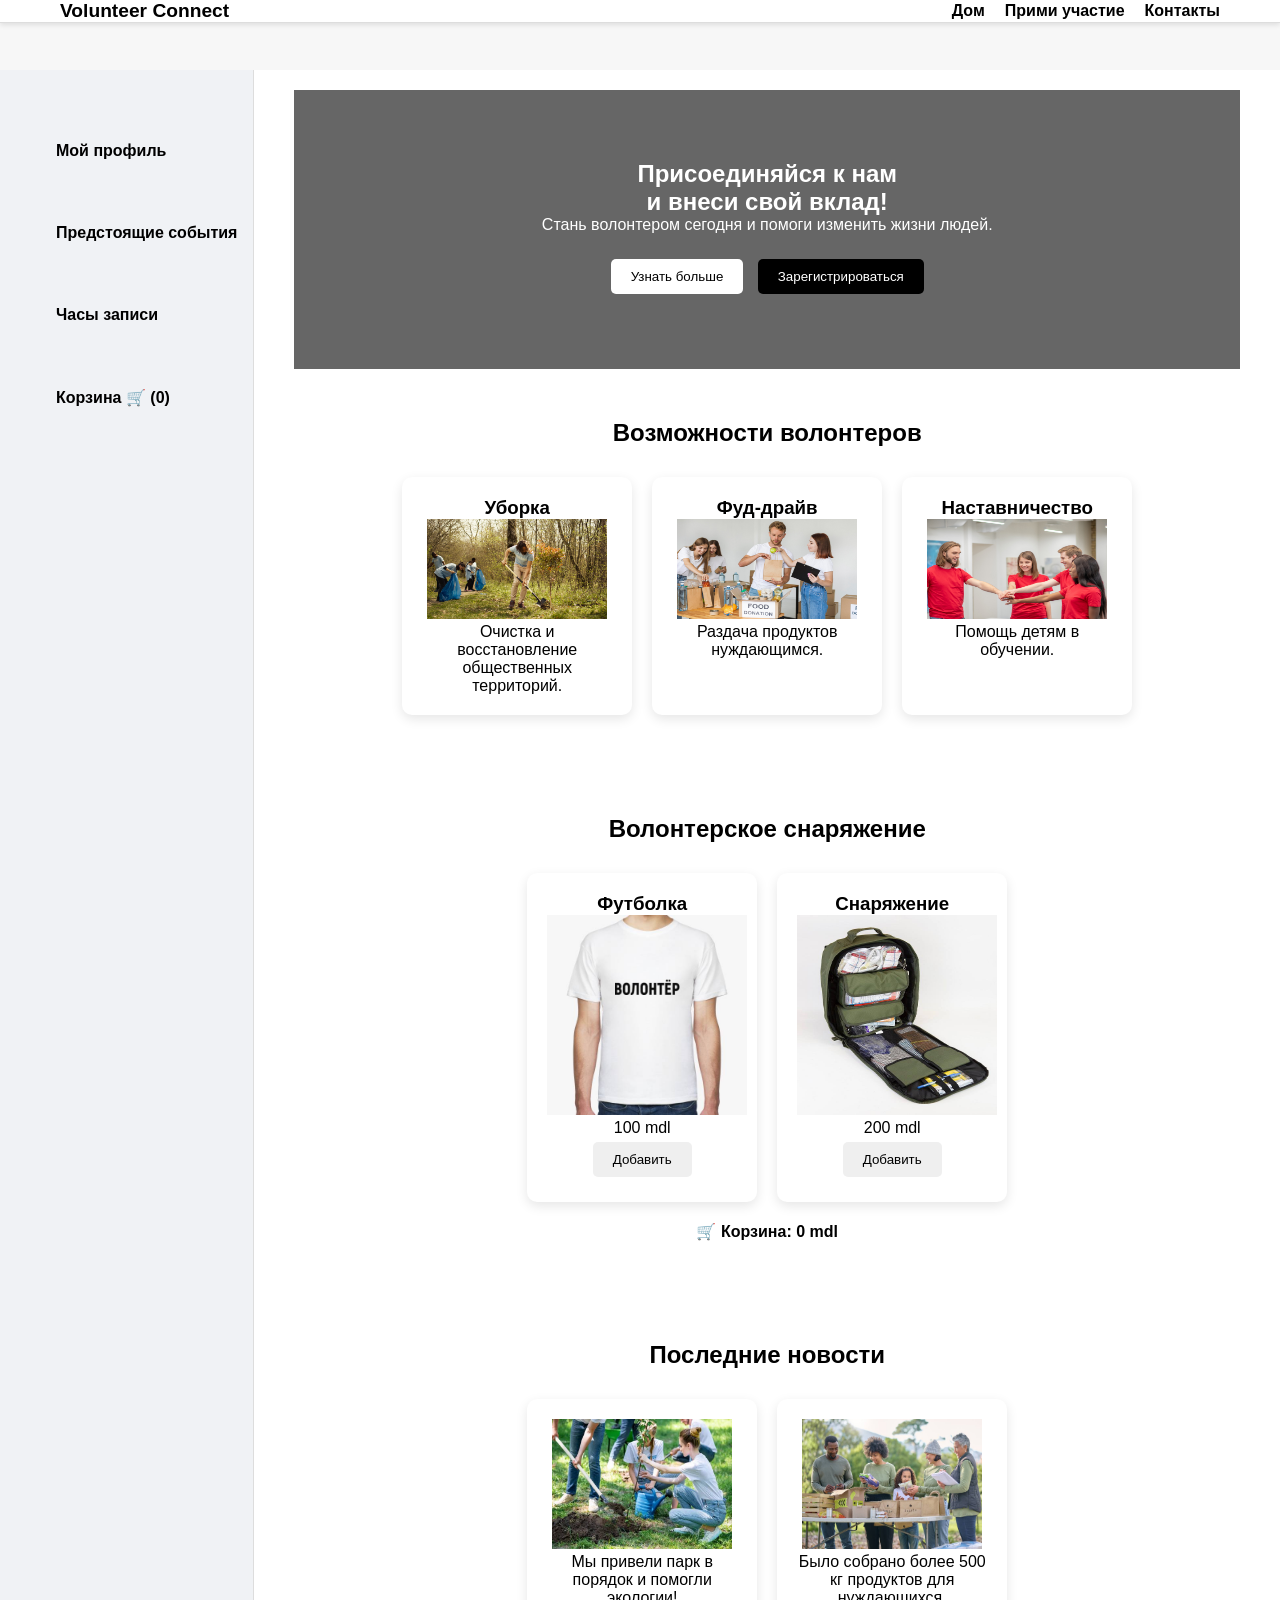
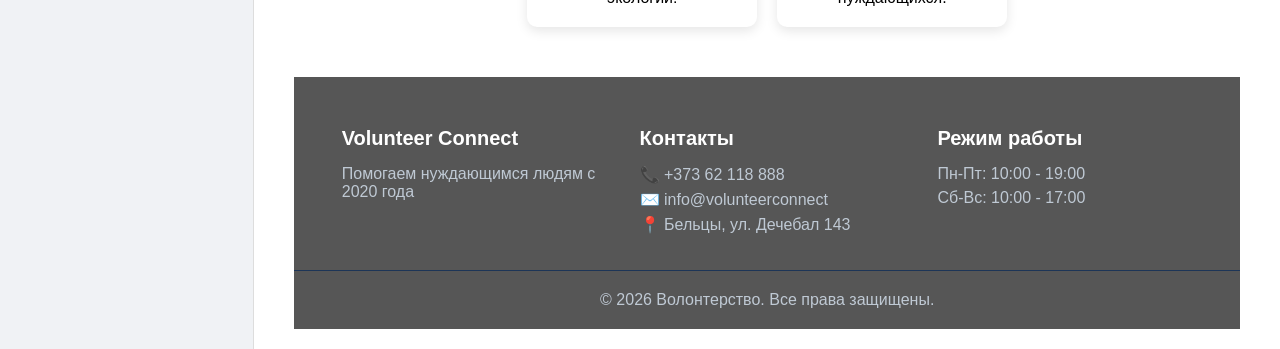
<file: index.html>
<!DOCTYPE html>  
<html lang="ru">

<head>
    <meta charset="UTF-8" />
    <meta name="viewport" content="width=device-width, initial-scale=1" />
    <title>Volunteer Connect</title>
    <link rel="stylesheet" href="csscode.css" />
</head>

<body>
    <!-- Верхняя навигационная панель -->
    <header class="top-navbar">
        <div class="navbar-container" style="display:flex; justify-content:space-between; align-items:center; padding: 0 20px;">
            <div class="logo" style="display:flex; align-items:center; font-weight:bold; font-size:1.2rem;">
                <span>Volunteer Connect</span>
            </div>
            <nav class="navbar-menu" style="display:flex; gap:20px;">
                <a href="#hero" style="text-decoration:none; color:black;">Дом</a>
                <a href="#volunteer-opportunities" style="text-decoration:none; color:black;">Прими участие</a>
                <a href="#footer" style="text-decoration:none; color:black;">Контакты</a>
            </nav>
        </div>
    </header>

    <div class="content" style="margin-top: 70px;">
        <div class="left">
            <nav class="left-navigation">
                <ul class="left-navigation__list">
                    <li class="left-navigation-item"><a href="#" onclick="openProfile()">Мой профиль</a></li>
                    <li class="left-navigation-item"><a href="#" onclick="openEvents()">Предстоящие события</a></li>
                    <li class="left-navigation-item"><a href="#" onclick="openHours()">Часы записи</a></li>
                    <li class="left-navigation-item"><a href="#" onclick="openCart()">Корзина 🛒 <span id="cartCount">(0)</span></a></li>
                </ul>
            </nav>
        </div>

        <div class="right">
            <!-- HERO -->
            <section id="hero" class="hero">
                <h1>Присоединяйся к нам<br />и внеси свой вклад!</h1>
                <p>Стань волонтером сегодня и помоги изменить жизни людей.</p>
                <div class="hero-buttons">
                    <a href="#volunteer-opportunities"><button class="btn-outline">Узнать больше</button></a>
                    <button class="btn-dark" onclick="openProfile()">Зарегистрироваться</button>
                </div>
            </section>

            <!-- ВОЗМОЖНОСТИ -->
            <section id="volunteer-opportunities" class="section">
                <h2>Возможности волонтеров</h2>
                <div class="cards">
                    <div class="card">
                        <h3>Уборка</h3>
                        <a href="./site (2).html">
                            <img src=".//Новая папка/uborka.jpg" width="180" height="100" alt="Уборка" />
                        </a>
                        <p>Очистка и восстановление общественных территорий.</p>
                    </div>
                    <div class="card">
                        <h3>Фуд-драйв</h3>
                        <a href="./site (2).html">
                            <img src="./Новая папка/food.jpg" width="180" height="100" alt="Фуд-драйв" />
                        </a>
                        <p>Раздача продуктов нуждающимся.</p>
                    </div>
                    <div class="card">
                        <h3>Наставничество</h3>
                        <a href="./site (2).html">
                            <img src="./Новая папка/nastavnik.jpg" width="180" height="100" alt="Наставничество" />
                        </a>
                        <p>Помощь детям в обучении.</p>
                    </div>
                </div>
            </section>

            <!-- МАГАЗИН -->
            <section class="section">
                <h2>Волонтерское снаряжение</h2>
                <div class="cards">
                    <div class="card">
                        <h3>Футболка</h3>
                        <img src="./Новая папка/futbolka.jpg" width="200" height="200" alt="Футболка" />
                        <p>100 mdl</p>
                        <button onclick="addToCart(100, 'Футболка')">Добавить</button>
                    </div>
                    <div class="card">
                        <h3>Снаряжение</h3>
                        <img src="./Новая папка/snar.jpg" width="200" height="200" alt="Снаряжение" />
                        <p>200 mdl</p>
                        <button onclick="addToCart(200, 'Снаряжение')">Добавить</button>
                    </div>
                </div>
                <div class="cart">
                    🛒 Корзина: <span id="cartTotal">0</span> mdl
                </div>
            </section>

            <!-- НОВОСТИ -->
            <section class="section" id="news">
                <h2>Последние новости</h2>
                <div class="cards">
                    <div class="card">
                        <a href="https://esp.md/ru/kaleydoskop/2025/10/21/belchan-priglashayut-na-subbotnik-i-posadku-derevev-gde-i-kogda" target="_blank" rel="noopener noreferrer">
                            <img src="./Новая папка/uborka2.jpg" width="180" height="130" alt="Новости 1" />
                        </a>
                        <p>Мы привели парк в порядок и помогли экологии!</p>
                    </div>
                    <div class="card">
                        <a href="https://communityfoodshare.org/ru/volunteer/" target="_blank" rel="noopener noreferrer">
                            <img src="./Новая папка/food2.jpg" width="180" height="130" alt="Новости 2" />
                        </a>
                        <p>Было собрано более 500 кг продуктов для нуждающихся.</p>
                    </div>
                </div>
            </section>

            <footer id="footer" class="footer">
                <div class="footer-container">
                    <div class="footer-block">
                        <h3>Volunteer Connect</h3>
                        <p>Помогаем нуждающимся людям с 2020 года</p>
                    </div>
                    <div class="footer-block">
                        <h3>Контакты</h3>
                        <p>📞 +373 62 118 888</p>
                        <p>✉️ info@volunteerconnect</p>
                        <p>📍 Бельцы, ул. Дечебал 143</p>
                    </div>
                    <div class="footer-block">
                        <h3>Режим работы</h3>
                        <p>Пн-Пт: 10:00 - 19:00</p>
                        <p>Сб-Вс: 10:00 - 17:00</p>
                    </div>
                </div>
                <div class="footer-bottom">
                    <p>© 2026 Волонтерство. Все права защищены.</p>
                </div>
            </footer>
        </div>
    </div>

    <!-- МОДАЛЬНОЕ ОКНО ПРОФИЛЯ -->
    <div id="profileModal" class="modal">
        <div class="modal-content">
            <h3 id="profileTitle">Регистрация / Профиль</h3>

            <input type="text" id="firstName" placeholder="Имя" />
            <input type="text" id="lastName" placeholder="Фамилия" />
            <input type="email" id="email" placeholder="Email" />

            <button onclick="saveProfile()">Сохранить</button>
            <button onclick="logoutUser()">Выйти</button>
            <button class="close-btn" onclick="closeProfile()">Закрыть</button>

            <p id="profileMessage"></p>
        </div>
    </div>

    <!-- МОДАЛЬНОЕ ОКНО СОБЫТИЙ -->
    <div id="eventsModal" class="modal">
        <div class="modal-content">
            <h3>Предстоящие события</h3>

            <p>🌳 Посадка деревьев — 15 июня</p>
            <p>🍎 Фуд-драйв — 20 июня</p>
            <p>📚 Помощь детям — 25 июня</p>

            <button class="close-btn" onclick="closeEvents()">Закрыть</button>
        </div>
    </div>

    <!-- МОДАЛЬНОЕ ОКНО ЧАСОВ -->
    <div id="hoursModal" class="modal">
        <div class="modal-content">
            <h3>Часы работы</h3>

            <p>Пн–Пт: 10:00 – 19:00</p>
            <p>Сб–Вс: 10:00 – 17:00</p>

            <h3>Часы записи</h3>

            <p>Пн–Пт: 11:00 – 18:00</p>
            <p>Сб: 11:00 – 16:00</p>

            <button class="close-btn" onclick="closeHours()">Закрыть</button>
        </div>
    </div>

    <!-- МОДАЛЬНОЕ ОКНО КОРЗИНЫ -->
    <div id="cartModal" class="modal">
        <div class="modal-content">
            <h3>Ваша корзина</h3>
            <div id="cartItems"></div>
            <p>Итог: <span id="cartTotalSum">0</span> mdl</p>
            <button onclick="clearCart()">Очистить корзину</button>
            <button onclick="openOrder()">Заказать</button>
            <button class="close-btn" onclick="closeCart()">Закрыть</button>
        </div>
    </div>

    <!-- МОДАЛЬНОЕ ОКНО ЗАКАЗА -->
    <div id="orderModal" class="modal">
        <div class="modal-content">
            <h3>Оформить заказ</h3>
            <input type="text" id="orderName" placeholder="Имя" required />
            <input type="text" id="orderSurname" placeholder="Фамилия" required />
            <input type="email" id="orderEmail" placeholder="Email" required />
            <input type="tel" id="orderPhone" placeholder="Телефон" required />
            <input type="text" id="orderAddress" placeholder="Адрес доставки" required />
            <button onclick="submitOrder()">Отправить заказ</button>
            <button class="close-btn" onclick="closeOrder()">Закрыть</button>
            <p id="orderMessage"></p>
        </div>
    </div>

    <script src="script.js"></script>
</body>

</html>
</file>
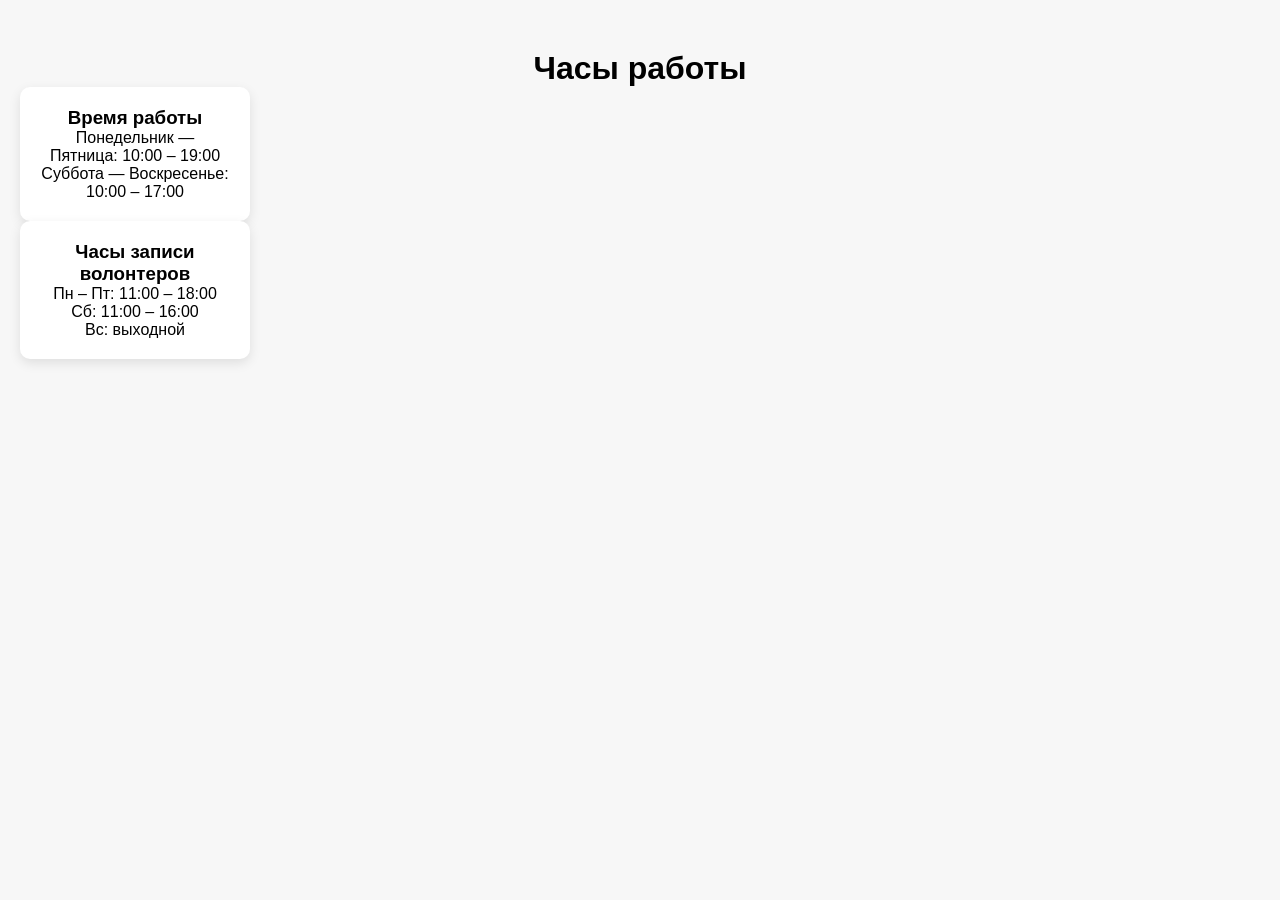
<file: hours.html>
<!DOCTYPE html>
<html lang="ru">
<head>
<meta charset="UTF-8">
<title>Часы записи</title>
<link rel="stylesheet" href="csscode.css">
</head>

<body>

<div class="section">

<h1>Часы работы</h1>

<div class="card">

<h3>Время работы</h3>

<p>Понедельник — Пятница: 10:00 – 19:00</p>
<p>Суббота — Воскресенье: 10:00 – 17:00</p>

</div>

<div class="card">

<h3>Часы записи волонтеров</h3>

<p>Пн – Пт: 11:00 – 18:00</p>
<p>Сб: 11:00 – 16:00</p>
<p>Вс: выходной</p>

</div>

</div>

</body>
</html>
</file>
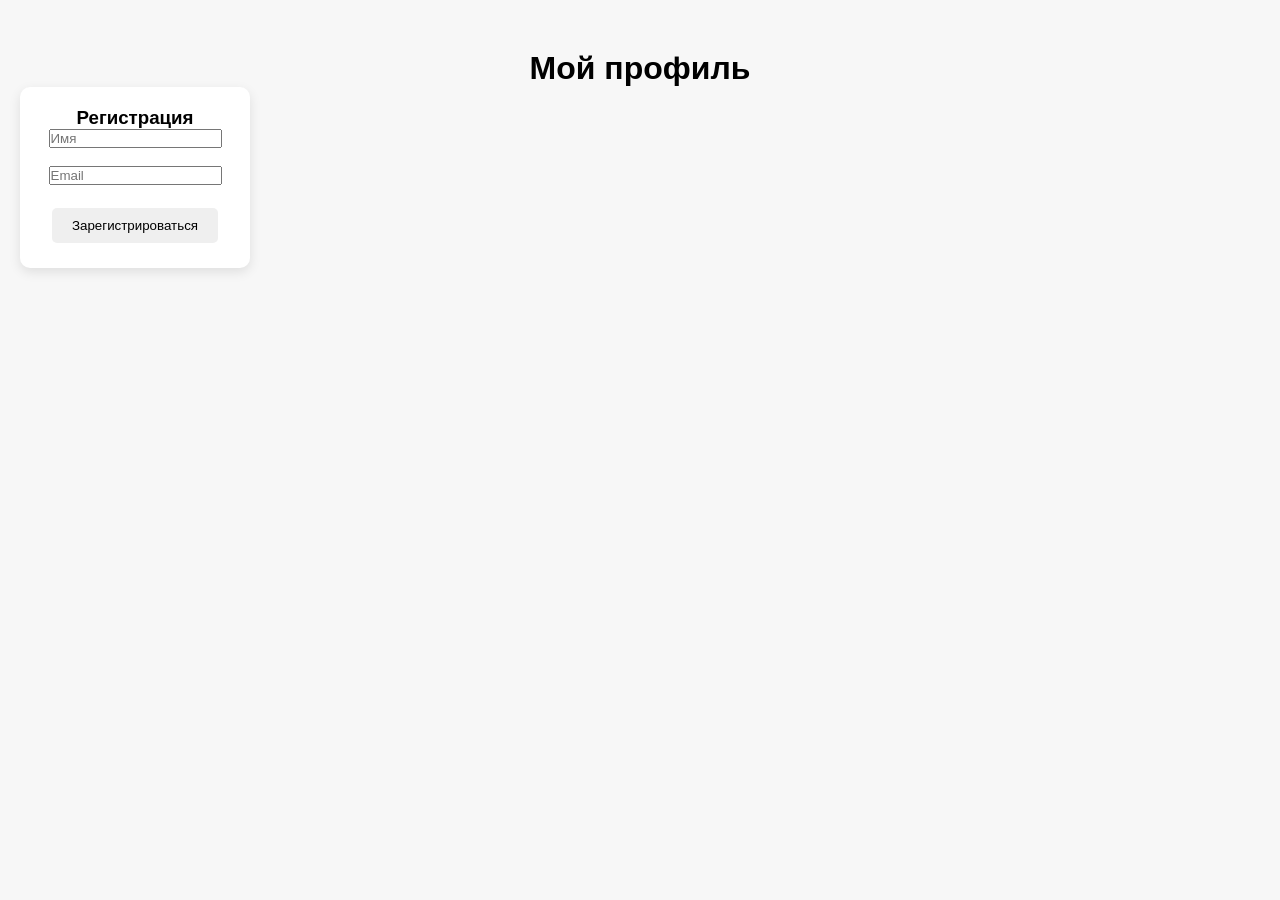
<file: profile.html>
<!DOCTYPE html>
<html lang="ru">
<head>
<meta charset="UTF-8">
<title>Мой профиль</title>
<link rel="stylesheet" href="csscode.css">
</head>

<body>

<div class="section">

<h1>Мой профиль</h1>

<div class="card">

<h3>Регистрация</h3>

<input type="text" placeholder="Имя">
<br><br>

<input type="email" placeholder="Email">
<br><br>

<button onclick="register()">Зарегистрироваться</button>

<p id="profileMessage"></p>

</div>

</div>

<script src="script.js"></script>

</body>
</html>
</file>
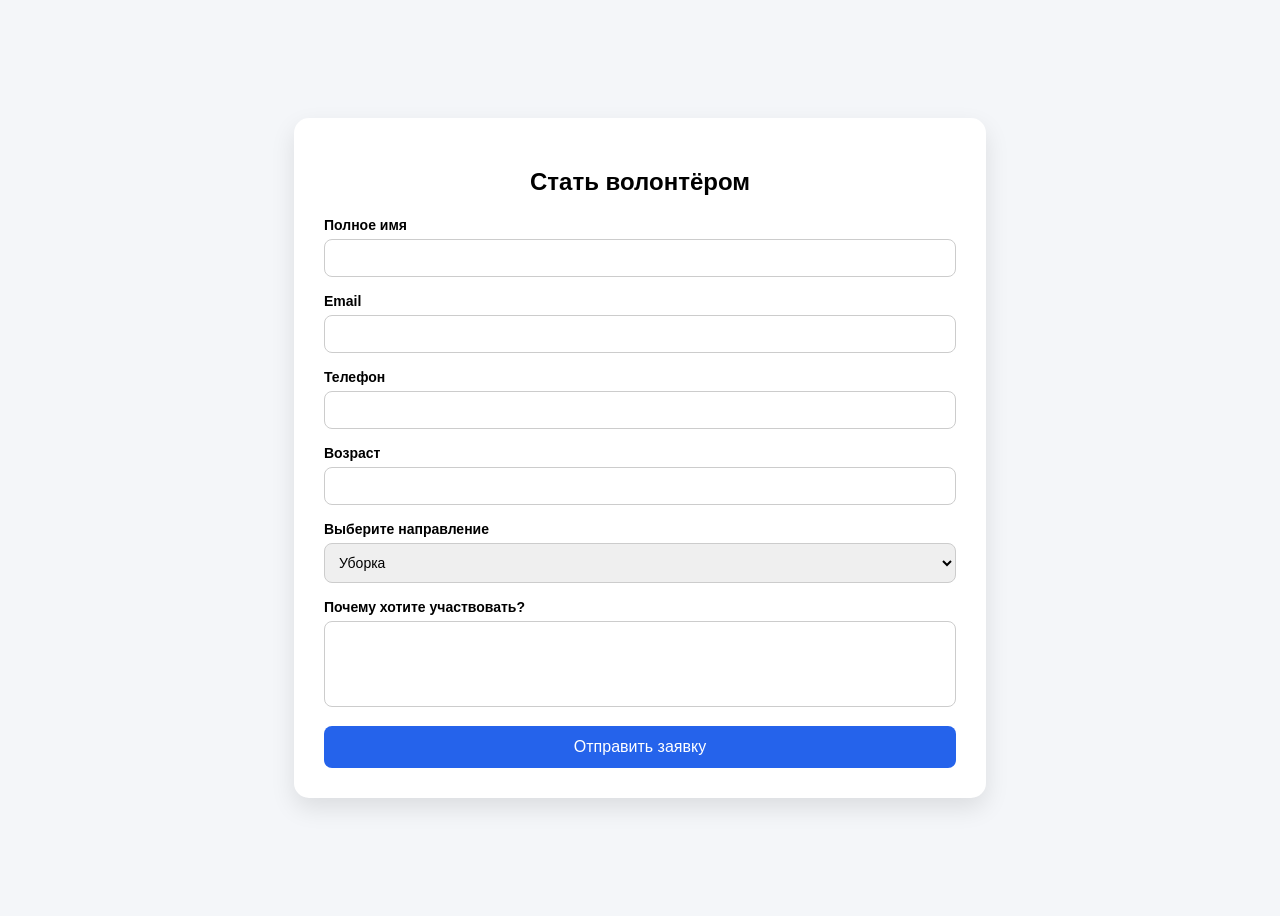
<file: site (2).html>
<!DOCTYPE html>
<html lang="ru">
<head>
<meta charset="UTF-8">
<title>Форма заявки</title>

<style>
body {
    font-family: Arial, sans-serif;
    background: #f4f6f9;
    display: flex;
    justify-content: center;
    align-items: center;
    height: 100vh;
}

.form-container {
    background: white;
    padding: 30px;
    border-radius: 15px;
    max-width: 50%;
    box-shadow: 0 10px 25px rgba(0,0,0,0.1);
    margin-top: 80px;
    margin-bottom: 80px;
}

h2 {
    text-align: center;
    margin-bottom: 20px;
}

label {
    font-size: 14px;
    font-weight: bold;
}

input, select, textarea {
    width: 100%;
    padding: 10px;
    margin-top: 5px;
    margin-bottom: 15px;
    border-radius: 8px;
    border: 1px solid #ccc;
    box-sizing: border-box;
    font-size: 14px;
}

input:focus, select:focus, textarea:focus {
    border-color: #2563eb;
    outline: none;
}

textarea {
    resize: none;
}

button {
    width: 100%;
    padding: 12px;
    border: none;
    border-radius: 8px;
    background-color: #2563eb;
    color: white;
    font-size: 16px;
    cursor: pointer;
    transition: 0.3s;
}

button:hover {
    background-color: #1e4fd8;
}
</style>

</head>
<body>

<div class="form-container">
    <h2>Стать волонтёром</h2>

    <form>
        <label>Полное имя</label>
        <input type="text" required>

        <label>Email</label>
        <input type="email" required>

        <label>Телефон</label>
        <input type="tel" required>

        <label>Возраст</label>
        <input type="number" min="10" max="100" required>

        <label>Выберите направление</label>
        <select>
            <option>Уборка</option>
            <option>Фуд-драйв</option>
            <option>Стань наставником</option>
        </select>

        <label>Почему хотите участвовать?</label>
        <textarea rows="4"></textarea>

        <button type="submit">Отправить заявку</button>
    </form>
</div>

</body>
</html>
</file>
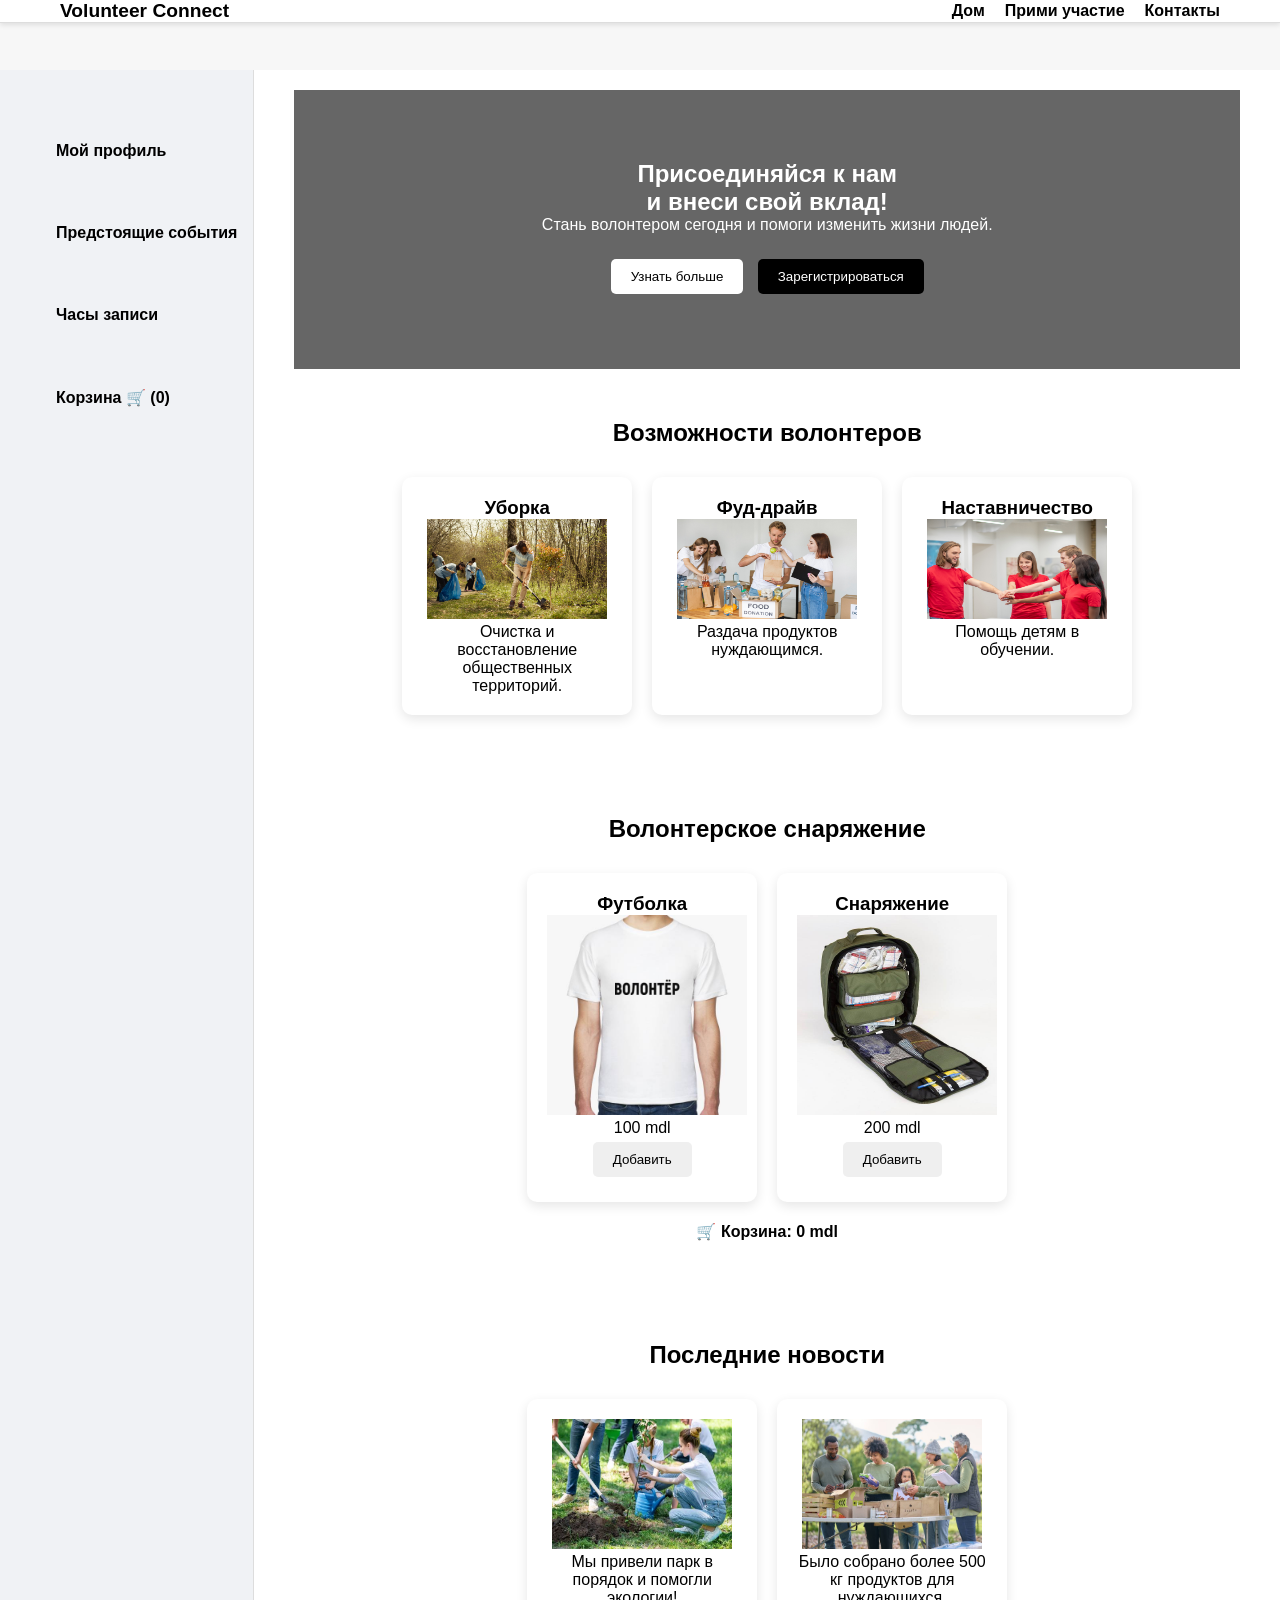
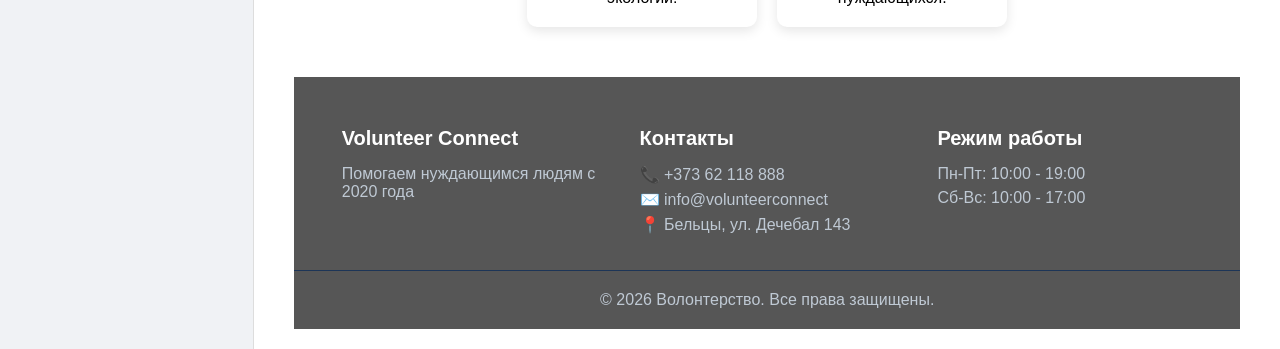
<file: site.html>
<!DOCTYPE html>  
<html lang="ru">

<head>
    <meta charset="UTF-8" />
    <meta name="viewport" content="width=device-width, initial-scale=1" />
    <title>Volunteer Connect</title>
    <link rel="stylesheet" href="csscode.css" />
</head>

<body>
    <!-- Верхняя навигационная панель -->
    <header class="top-navbar">
        <div class="navbar-container" style="display:flex; justify-content:space-between; align-items:center; padding: 0 20px;">
            <div class="logo" style="display:flex; align-items:center; font-weight:bold; font-size:1.2rem;">
                <span>Volunteer Connect</span>
            </div>
            <nav class="navbar-menu" style="display:flex; gap:20px;">
                <a href="#hero" style="text-decoration:none; color:black;">Дом</a>
                <a href="#volunteer-opportunities" style="text-decoration:none; color:black;">Прими участие</a>
                <a href="#footer" style="text-decoration:none; color:black;">Контакты</a>
            </nav>
        </div>
    </header>

    <div class="content" style="margin-top: 70px;">
        <div class="left">
            <nav class="left-navigation">
                <ul class="left-navigation__list">
                    <li class="left-navigation-item"><a href="#" onclick="openProfile()">Мой профиль</a></li>
                    <li class="left-navigation-item"><a href="#" onclick="openEvents()">Предстоящие события</a></li>
                    <li class="left-navigation-item"><a href="#" onclick="openHours()">Часы записи</a></li>
                    <li class="left-navigation-item"><a href="#" onclick="openCart()">Корзина 🛒 <span id="cartCount">(0)</span></a></li>
                </ul>
            </nav>
        </div>

        <div class="right">
            <!-- HERO -->
            <section id="hero" class="hero">
                <h1>Присоединяйся к нам<br />и внеси свой вклад!</h1>
                <p>Стань волонтером сегодня и помоги изменить жизни людей.</p>
                <div class="hero-buttons">
                    <a href="#volunteer-opportunities"><button class="btn-outline">Узнать больше</button></a>
                    <button class="btn-dark" onclick="openProfile()">Зарегистрироваться</button>
                </div>
            </section>

            <!-- ВОЗМОЖНОСТИ -->
            <section id="volunteer-opportunities" class="section">
                <h2>Возможности волонтеров</h2>
                <div class="cards">
                    <div class="card">
                        <h3>Уборка</h3>
                        <a href="./site (2).html">
                            <img src=".//Новая папка/uborka.jpg" width="180" height="100" alt="Уборка" />
                        </a>
                        <p>Очистка и восстановление общественных территорий.</p>
                    </div>
                    <div class="card">
                        <h3>Фуд-драйв</h3>
                        <a href="./site (2).html">
                            <img src="./Новая папка/food.jpg" width="180" height="100" alt="Фуд-драйв" />
                        </a>
                        <p>Раздача продуктов нуждающимся.</p>
                    </div>
                    <div class="card">
                        <h3>Наставничество</h3>
                        <a href="./site (2).html">
                            <img src="./Новая папка/nastavnik.jpg" width="180" height="100" alt="Наставничество" />
                        </a>
                        <p>Помощь детям в обучении.</p>
                    </div>
                </div>
            </section>

            <!-- МАГАЗИН -->
            <section class="section">
                <h2>Волонтерское снаряжение</h2>
                <div class="cards">
                    <div class="card">
                        <h3>Футболка</h3>
                        <img src="./Новая папка/futbolka.jpg" width="200" height="200" alt="Футболка" />
                        <p>100 mdl</p>
                        <button onclick="addToCart(100, 'Футболка')">Добавить</button>
                    </div>
                    <div class="card">
                        <h3>Снаряжение</h3>
                        <img src="./Новая папка/snar.jpg" width="200" height="200" alt="Снаряжение" />
                        <p>200 mdl</p>
                        <button onclick="addToCart(200, 'Снаряжение')">Добавить</button>
                    </div>
                </div>
                <div class="cart">
                    🛒 Корзина: <span id="cartTotal">0</span> mdl
                </div>
            </section>

            <!-- НОВОСТИ -->
            <section class="section" id="news">
                <h2>Последние новости</h2>
                <div class="cards">
                    <div class="card">
                        <a href="https://esp.md/ru/kaleydoskop/2025/10/21/belchan-priglashayut-na-subbotnik-i-posadku-derevev-gde-i-kogda" target="_blank" rel="noopener noreferrer">
                            <img src="./Новая папка/uborka2.jpg" width="180" height="130" alt="Новости 1" />
                        </a>
                        <p>Мы привели парк в порядок и помогли экологии!</p>
                    </div>
                    <div class="card">
                        <a href="https://communityfoodshare.org/ru/volunteer/" target="_blank" rel="noopener noreferrer">
                            <img src="./Новая папка/food2.jpg" width="180" height="130" alt="Новости 2" />
                        </a>
                        <p>Было собрано более 500 кг продуктов для нуждающихся.</p>
                    </div>
                </div>
            </section>

            <footer id="footer" class="footer">
                <div class="footer-container">
                    <div class="footer-block">
                        <h3>Volunteer Connect</h3>
                        <p>Помогаем нуждающимся людям с 2020 года</p>
                    </div>
                    <div class="footer-block">
                        <h3>Контакты</h3>
                        <p>📞 +373 62 118 888</p>
                        <p>✉️ info@volunteerconnect</p>
                        <p>📍 Бельцы, ул. Дечебал 143</p>
                    </div>
                    <div class="footer-block">
                        <h3>Режим работы</h3>
                        <p>Пн-Пт: 10:00 - 19:00</p>
                        <p>Сб-Вс: 10:00 - 17:00</p>
                    </div>
                </div>
                <div class="footer-bottom">
                    <p>© 2026 Волонтерство. Все права защищены.</p>
                </div>
            </footer>
        </div>
    </div>

    <!-- МОДАЛЬНОЕ ОКНО ПРОФИЛЯ -->
    <div id="profileModal" class="modal">
        <div class="modal-content">
            <h3 id="profileTitle">Регистрация / Профиль</h3>

            <input type="text" id="firstName" placeholder="Имя" />
            <input type="text" id="lastName" placeholder="Фамилия" />
            <input type="email" id="email" placeholder="Email" />

            <button onclick="saveProfile()">Сохранить</button>
            <button onclick="logoutUser()">Выйти</button>
            <button class="close-btn" onclick="closeProfile()">Закрыть</button>

            <p id="profileMessage"></p>
        </div>
    </div>

    <!-- МОДАЛЬНОЕ ОКНО СОБЫТИЙ -->
    <div id="eventsModal" class="modal">
        <div class="modal-content">
            <h3>Предстоящие события</h3>

            <p>🌳 Посадка деревьев — 15 июня</p>
            <p>🍎 Фуд-драйв — 20 июня</p>
            <p>📚 Помощь детям — 25 июня</p>

            <button class="close-btn" onclick="closeEvents()">Закрыть</button>
        </div>
    </div>

    <!-- МОДАЛЬНОЕ ОКНО ЧАСОВ -->
    <div id="hoursModal" class="modal">
        <div class="modal-content">
            <h3>Часы работы</h3>

            <p>Пн–Пт: 10:00 – 19:00</p>
            <p>Сб–Вс: 10:00 – 17:00</p>

            <h3>Часы записи</h3>

            <p>Пн–Пт: 11:00 – 18:00</p>
            <p>Сб: 11:00 – 16:00</p>

            <button class="close-btn" onclick="closeHours()">Закрыть</button>
        </div>
    </div>

    <!-- МОДАЛЬНОЕ ОКНО КОРЗИНЫ -->
    <div id="cartModal" class="modal">
        <div class="modal-content">
            <h3>Ваша корзина</h3>
            <div id="cartItems"></div>
            <p>Итог: <span id="cartTotalSum">0</span> mdl</p>
            <button onclick="clearCart()">Очистить корзину</button>
            <button onclick="openOrder()">Заказать</button>
            <button class="close-btn" onclick="closeCart()">Закрыть</button>
        </div>
    </div>

    <!-- МОДАЛЬНОЕ ОКНО ЗАКАЗА -->
    <div id="orderModal" class="modal">
        <div class="modal-content">
            <h3>Оформить заказ</h3>
            <input type="text" id="orderName" placeholder="Имя" required />
            <input type="text" id="orderSurname" placeholder="Фамилия" required />
            <input type="email" id="orderEmail" placeholder="Email" required />
            <input type="tel" id="orderPhone" placeholder="Телефон" required />
            <input type="text" id="orderAddress" placeholder="Адрес доставки" required />
            <button onclick="submitOrder()">Отправить заказ</button>
            <button class="close-btn" onclick="closeOrder()">Закрыть</button>
            <p id="orderMessage"></p>
        </div>
    </div>

    <script src="script.js"></script>
</body>

</html>
</file>
<file: csscode.css>
* { 
    margin: 0;
    padding: 0;
    box-sizing: border-box;
}

body {
    font-family: Arial, sans-serif;
    display: flex;
    background: #f7f7f7;
    flex-direction: column;
}

/* Sidebar */
.left {
    padding-top: 60px;
    min-width: 220px;    
    background: #f0f2f5;
    border-right: 1px solid #ddd;
}

.left-navigation {
    padding-left: 40px;
}

.left-navigation__list {
    list-style-type: none;
}

.left-navigation-item:not(:last-child) {
    margin-bottom: 40px;
}

.left-navigation-item a {
    font-size: 16px;
    font-weight: 600;
    text-decoration: none;
    color: #000;
    display: block;
    padding: 12px 16px;
    border-radius: 8px;
    transition: 0.3s;
}

.left-navigation-item a:hover {
    color: #666;
    background: #e4e6eb;
    transform: translateX(5px);
}

/* Main Content */
.content {
    display: flex;
    width: 100vw;
    min-height: 100vh;
}

.right {
    flex-grow: 1;
    padding: 20px 40px;
    background: #fff;
    min-height: 100vh;
}

/* Hero */
.hero {
    background: #666;
    color: white;
    text-align: center;
    padding: 70px 20px;
}

.hero-buttons {
    margin-top: 20px;
}

button {
    padding: 10px 20px;
    border-radius: 5px;
    border: none;
    cursor: pointer;
    margin: 5px;
    transition: 0.3s;
}

button:hover {
    opacity: 0.8;
}

.btn-dark {
    background: black;
    color: white;
}

.btn-outline {
    background: white;
}

/* Sections */
.section {
    padding: 50px 20px;
    text-align: center;
}

.cards {
    display: flex;
    justify-content: center;
    gap: 20px;
    flex-wrap: wrap;
    margin-top: 30px;
}

.card {
    background: white;
    padding: 20px;
    width: 230px;
    border-radius: 10px;
    box-shadow: 0 4px 12px rgba(0,0,0,0.1);
}

.cart {
    margin-top: 20px;
    font-weight: bold;
}

/* Modal */
.modal {
    display: none;
    position: fixed;
    top: 0;
    left: 0;
    width: 100%;
    height: 100%;
    background: rgba(0,0,0,0.6);
    justify-content: center;
    align-items: center;
    animation: fadeIn 0.3s;
}

.modal-content {
    background: white;
    padding: 30px;
    border-radius: 12px;
    width: 320px;
    text-align: center;
    display: flex;
    flex-direction: column;
    animation: slideUp 0.4s;
}

.modal-content input {
    margin: 10px 0;
    padding: 8px;
    width: 90%;
    border-radius: 6px;
    border: 1px solid #ccc;
}

.close-btn {
    background: #ccc;
}

.modal button {
    margin: 5px 0;
    padding: 10px 15px;
    border: none;
    border-radius: 6px;
    cursor: pointer;
}

.modal button:hover {
    opacity: 0.85;
}

/* Footer */
.footer {
    width: 100%;
    background:#565656;
    color:white;
    padding:50px 0 20px 0;
    font-family: Arial, sans-serif;
}

.footer-container {
    width: 90%;
    max-width: 1200px;
    margin: 0 auto;
    display: flex;
    justify-content: space-between;
    flex-wrap: wrap;
}

.footer-block {
    width: 30%;
    min-width: 200px;
}

.footer-block h3 {
    margin-bottom: 15px;
    font-size: 20px;
}

.footer-block p {
    margin: 6px 0;
    color: #bfc9d4;
}

.footer-bottom {
    width: 100%;
    border-top: 1px solid #1d3557;
    margin-top: 30px;
    padding-top: 20px;
    text-align: center;
    color: #bfc9d4;
}

/* Animations */
@keyframes fadeIn {
    from {opacity: 0;}
    to {opacity: 1;}
}

@keyframes slideUp {
    from {
        transform: translateY(40px);
        opacity: 0;
    }
    to {
        transform: translateY(0);
        opacity: 1;
    }
}

/* Top Navbar */
.top-navbar {
  position: fixed;
  top: 0;
  left: 0;
  width: 100%;
  background: white;
  border-bottom: 1px solid #ddd;
  box-shadow: 0 2px 5px rgba(0,0,0,0.1);
  z-index: 1000;
}

.navbar-container {
  max-width: 1200px;
  margin: 0 auto;
  display: flex;
  justify-content: space-between;
  align-items: center;
  padding: 10px 20px;
}

.logo {
  font-weight: bold;
  font-size: 18px;
}

.navbar-menu {
  display: flex;
  gap: 20px;
}

.navbar-menu a {
  text-decoration: none;
  color: #333;
  font-weight: 600;
  cursor: pointer;
  transition: color 0.3s;
}

.navbar-menu a:hover {
  color: #2563eb;
}

/* Responsive */
@media (max-width: 768px) {
    body {
        flex-direction: column;
    }

    .cards {
        flex-direction: column;
        align-items: center;
    }

    .left {
        display: none;
    }
}
</file>
